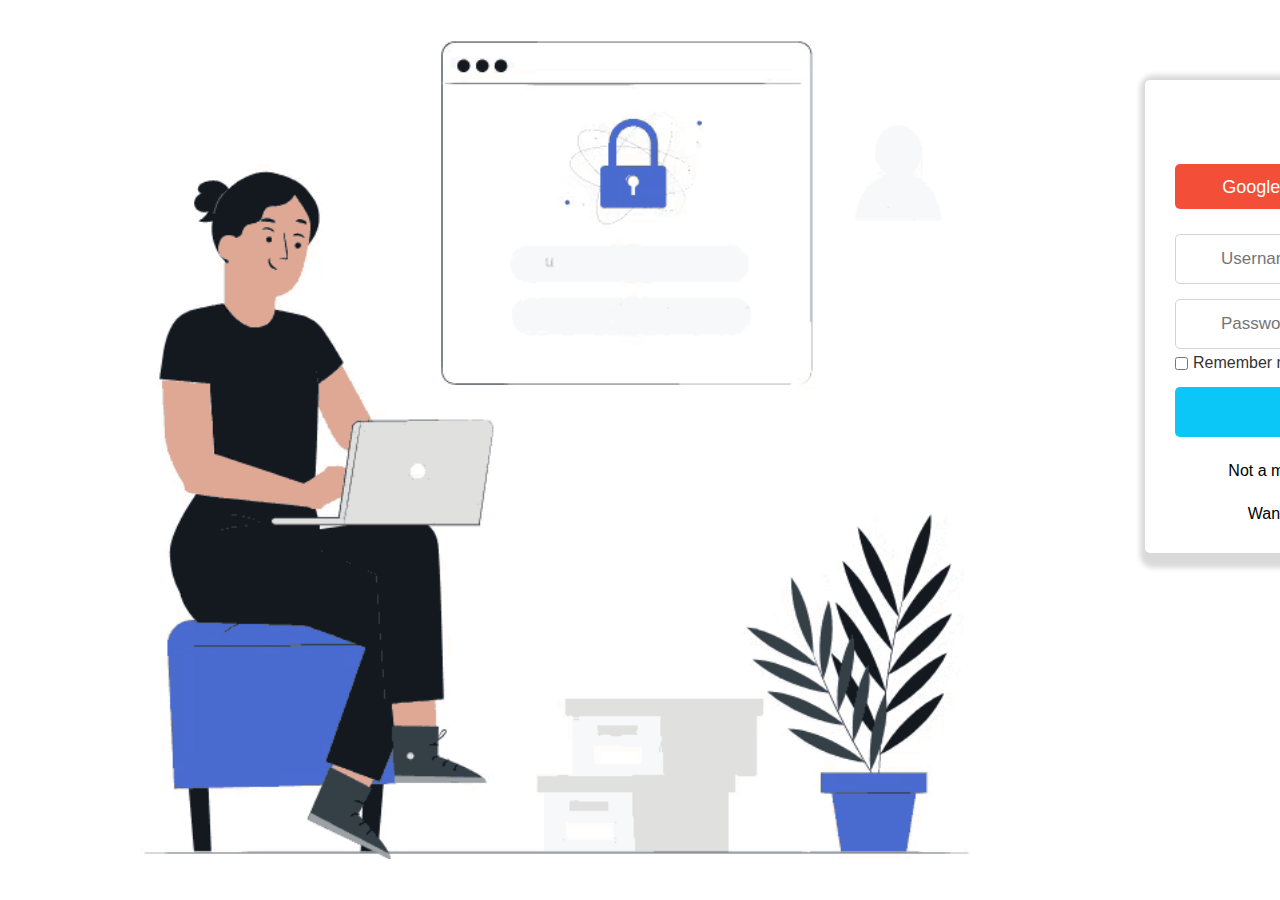
<file: login.html>
<!DOCTYPE html>
<html lang="en">
<head>
    <meta charset="UTF-8">
    <meta http-equiv="X-UA-Compatible" content="IE=edge">
    <meta name="viewport" content="width=device-width, initial-scale=1.0">
    <title>Document</title>
    <link rel="stylesheet" href="login.css">
    <style>
        *{
   margin: 0;
   padding: 0;
   box-sizing: border-box;
   font-family: 'Poppins',sans-serif;
 }
 html,body{
   display: grid;
   height: 100vh;
   /* place-items:center; */
   /* background: linear-gradient(135deg, rgb(229, 182, 248), rgb(19, 173, 245)); */
   /* background-color: #0de23b; */
   background-repeat: no-repeat;
   /* background-size: 100%; */
 }
 .main_div{
   width: 365px;
   background: #fff;
   padding: 30px;
   border-radius: 5px;
   box-shadow: 5px 5px 5px 10px rgba(0, 0, 0, 0.15);
 }
 .main_div .title{
   text-align: center;
   font-size: 30px;
   font-weight: 600;
 }
 .main_div .social_icons{
   margin-top: 20px;
   display: flex;
   justify-content: center;
 }
 .social_icons a{
   display: block;
   height: 45px;
   width: 100%;
   line-height: 45px;
   text-align: center;
   border-radius: 5px;
   font-size: 20px;
   color: #fff;
   text-decoration: none;
   transition: all 0.3s linear;
 }
 .social_icons a span{
   margin-left: 5px;
   font-size: 18px;
 }
 .social_icons a:first-child{
   margin-right: 5px;
   background: #f34e38;
 }
 .social_icons a:first-child:hover{
   background: #e42706;
 }
 .social_icons a:last-child{
   margin-left: 5px;
   background: #1DA1F2;
 }
 .social_icons a:last-child:hover{
   background: #0d8bd9;
 }
 form {
   margin-top: 25px;
 }
 form .input_box{
   height: 50px;
   width: 100%;
   position: relative;
   margin-top: 15px;
 }
 .input_box input{
   height: 100%;
   width: 100%;
   outline: none;
   border: 1px solid lightgrey;
   border-radius: 5px;
   padding-left: 45px;
   font-size: 17px;
   transition: all 0.3s ease;
 }
 .input_box input:focus{
   border-color: #be2edd;
 }
 .input_box .icon{
   position: absolute;
   top: 50%;
   left: 20px;
   transform: translateY(-50%);
   color: grey;
 }
 form .option_div{
   margin-top: 5px;
   display: flex;
   justify-content: space-between;
 }
 .option_div .check_box{
   display: flex;
   align-items: center;
 }
 .option_div span{
   margin-left: 5px;
   font-size: 16px;
   color: #333;
 }
 .option_div .forget_div a{
   font-size: 16px;
   color: #f10861;
 }
 .button input{
   padding-left: 0;
   background: #0bc7f7;
   color: #fff;
   border: none;
   font-size: 20px;
   font-weight: 500;
   cursor: pointer;
   transition: all 0.3s linear;
 }
 .button input:hover{
   background: #0add14;
 }
 form .sign_up{
   text-align: center;
   margin-top: 25px;
 }
 .sign_up a{
   color: #0add14;
 }
 form .back{
   text-align: center;
   margin-top: 25px;
 }
 .back a{
   color: #0de23b;
 }
 form .log_in{
   text-align: center;
   margin-top: 25px;
 }
 .log_in a{
   color: #0de23b;
 }
 .back{
   text-align: center;
   margin-top: 25px;
 }
 .back a{
   color: #2b07f7;
 }
 form a{
   text-decoration: none;
 }
 form a:hover{
   text-decoration: underline;
 }
 
    </style>
</head>
<body>
    <div class="container">
        <div class="img">
            <img src="images/login.gif" alt="" srcset="">
        </div>
        <div class="arucode">
            <div class="main_div">
                <div class="title">Login</div>
                <div class="social_icons">
                  <a href="#"><i class="fab fa-google"></i> <span>Google</span></a>
                  <a href="#"><i class="fab fa-twitter"></i><span>Twitter</span></a>
                </div>
                <form action="#">
                  <div class="input_box">
                    <input type="text" placeholder="Username" required>
                    <div class="icon"><i class="fas fa-user"></i></div>
                  </div>
                  <div class="input_box">
                    <input type="password" placeholder="Password" required>
                    <div class="icon"><i class="fas fa-lock"></i></div>
                  </div>
                  <div class="option_div">
                    <div class="check_box">
                      <input type="checkbox">
                      <span>Remember me</span>
                    </div>
                    <div class="forget_div">
                      <a href="#">Forgot password?</a>
                    </div>
                  </div>
                  <div class="input_box button">
                    <input type="submit" value="Login">
                  </div>
                  <div class="sign_up">
                    Not a member? <a href="signup.html">Signup now</a>
                  </div>
                  <div class="back">
                    Wanna go back? <a href="index.html">Back</a>
                  </div>
                </form>
              </div>
        </div>
    </div>
</body>
</html>
</file>
<file: login.css>
body{
    margin: 0px;
    padding: 0px;
}

.container{
    display: flex;
}

/* .img{
    height: 99vh;
} */

img{
    height: 95vh;
    /* width: 700px; */
    margin-top: 4px;
    margin-left: 130px;
}

.arucode{
    float: right;
    /* margin-left: 181px; */
    margin-left: 160px;
    margin-top: 80px;
}
</file>
